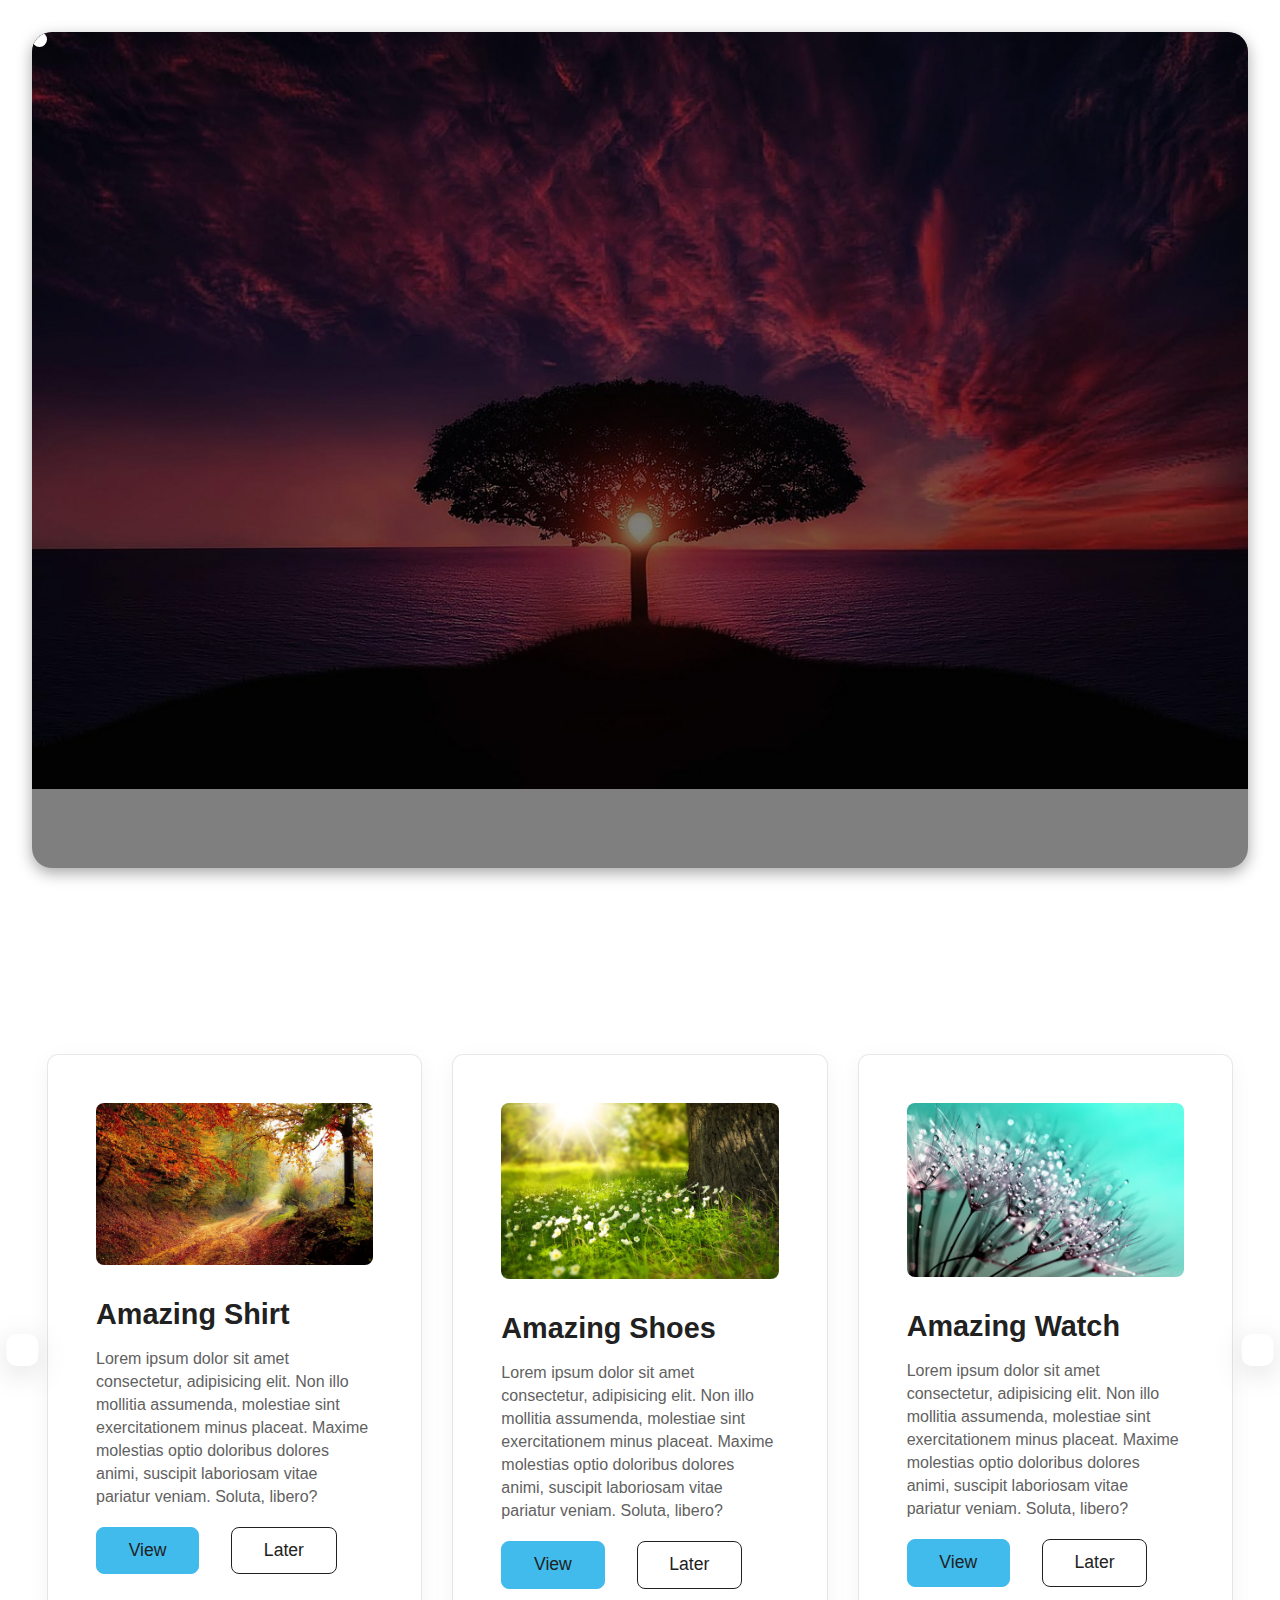
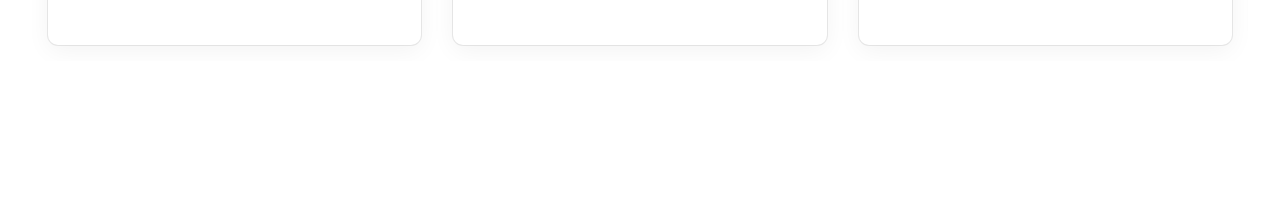
<file: index.html>
<!DOCTYPE html>
<html lang="en">

<head>
    <meta charset="UTF-8">
    <meta name="viewport" content="width=device-width, initial-scale=1.0">
    <title>Carousel</title>
    <link rel="stylesheet" href="carousel.css">
    <link rel="stylesheet" href="https://cdnjs.cloudflare.com/ajax/libs/font-awesome/6.4.2/css/all.min.css"
        integrity="sha512-z3gLpd7yknf1YoNbCzqRKc4qyor8gaKU1qmn+CShxbuBusANI9QpRohGBreCFkKxLhei6S9CQXFEbbKuqLg0DA=="
        crossorigin="anonymous" referrerpolicy="no-referrer" />
</head>

<body>
    <div class="container" id="container1">
        <div class="img-container auto" id="slider1">
            <div class="cursor-follower"></div>
            <div class="slide">
                <img class="active" src="img/tree-736885_1280.jpg" alt="">
            </div>
            <div class="slide">
                <img src="img/road-1072823_1280.jpg" alt="">
            </div>
            <div class="slide">
                <img src="img/flowers-276014_1280.jpg" alt="">
            </div>
            <div class="slide">
                <img src="img/dandelion-445228_1280.jpg" alt="">
            </div>
            <div class="slide">
                <img src="img/mountains-190055_1280.jpg" alt="">
            </div>
            <div class="slide">
                <img src="img/aurora-1197753_1280.jpg" alt="">
            </div>
            <div class="slide">
                <img src="img/pink-324175_1280.jpg" alt="">
            </div>
            <div class="arr-btn">
                <div class="arrow" id="left"><i class="fa-solid fa-arrow-left"></i></div>
                <div class="arrow" id="right"><i class="fa-solid fa-arrow-right"></i></div>
            </div>
        </div>
    </div>


    <div id="container2">
        <div id="slider2">
            <div class="arr-btn-1">
                <div class="arrow-1" id="left-1"><i class="fa-solid fa-arrow-left"></i></div>
                <div class="arrow-1" id="right-1"><i class="fa-solid fa-arrow-right"></i></div>
            </div>
            <div class="slides">

            </div>
            

        </div>
    </div>
















    <script src="script.js"></script>
</body>

</html>
</file>
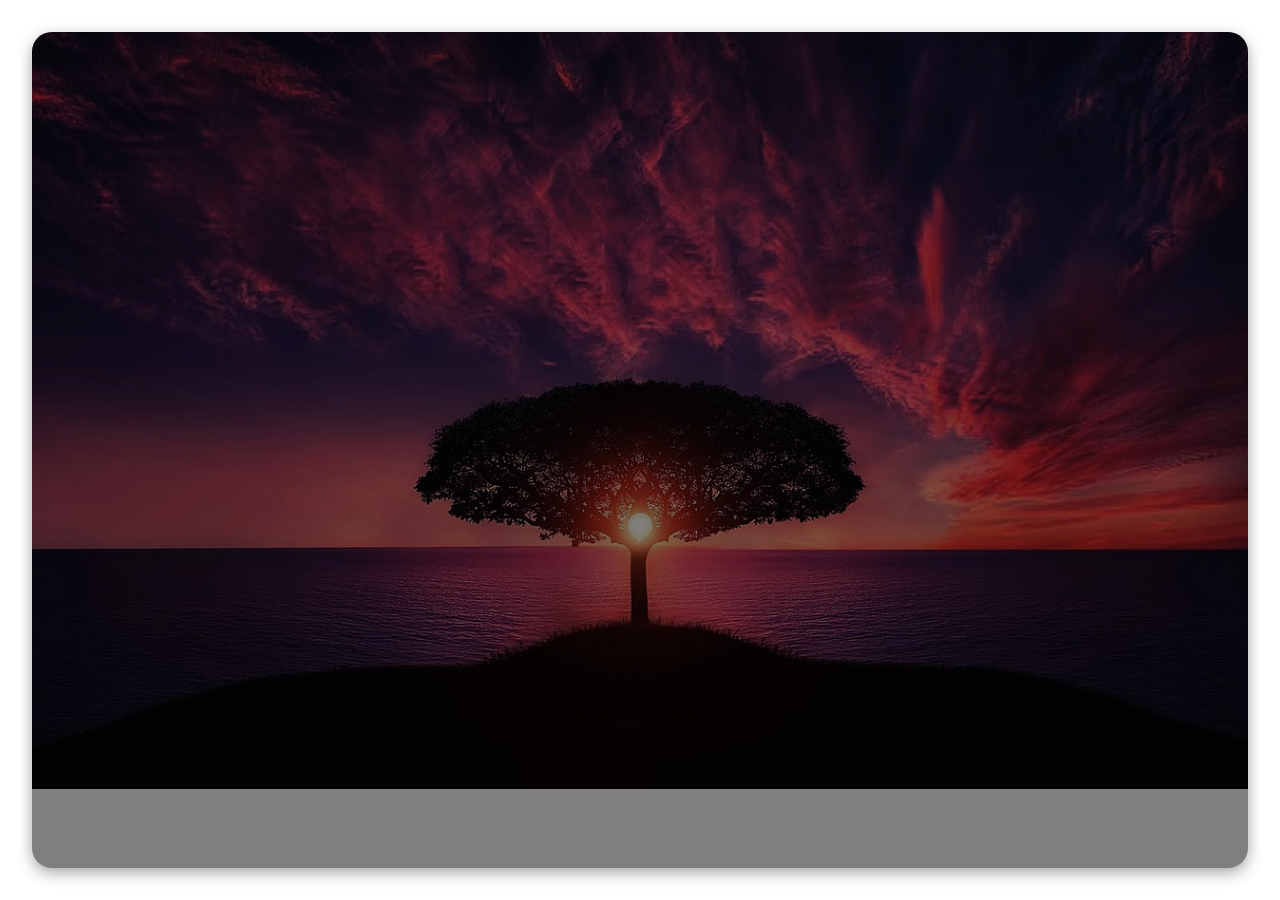
<file: carousel.html>
<!DOCTYPE html>
<html lang="en">

<head>
    <meta charset="UTF-8">
    <meta name="viewport" content="width=device-width, initial-scale=1.0">
    <title>Carousel</title>
    <link rel="stylesheet" href="carousel.css">
    <link rel="stylesheet" href="https://cdnjs.cloudflare.com/ajax/libs/font-awesome/6.4.2/css/all.min.css" integrity="sha512-z3gLpd7yknf1YoNbCzqRKc4qyor8gaKU1qmn+CShxbuBusANI9QpRohGBreCFkKxLhei6S9CQXFEbbKuqLg0DA==" crossorigin="anonymous" referrerpolicy="no-referrer" />
</head>

<body>
    <div class="container">
        <div class="img-container auto">
            <div class="slide">
                <img class="active" src="/img/tree-736885_1280.jpg" alt="">
            </div>
            <div class="slide">
                <img src="/img/road-1072823_1280.jpg" alt="">
            </div>
            <div class="slide">
                <img src="/img/flowers-276014_1280.jpg" alt="">
            </div>
            <div class="slide">
                <img src="/img/dandelion-445228_1280.jpg" alt="">
            </div>
            <div class="slide">
                <img src="/img/mountains-190055_1280.jpg" alt="">
            </div>
            <div class="slide">
                <img src="/img/aurora-1197753_1280.jpg" alt="">
            </div>
            <div class="slide">
                <img src="/img/pink-324175_1280.jpg" alt="">
            </div>
            <div class="arr-btn">
                <div class="arrow" id="left"><i class="fa-solid fa-arrow-left"></i></div>
                <div class="arrow" id="right"><i class="fa-solid fa-arrow-right"></i></div>
            </div>
        </div>
    </div>

    <!-- <script src="/carousel.js"></script> -->
    <script src="/script.js"></script>
</body>

</html>
</file>
<file: carousel.css>
* {
    margin: 0;
    padding: 0;
    box-sizing: border-box;
    font-family: 'roboto', sans-serif;
    list-style: none;
    text-decoration: none;
}

body {
    overflow-x: hidden;
    overflow-y: scroll;
    scroll-snap-type: y mandatory;
}

body::-webkit-scrollbar {
    display: none;
}

.container {
    height: 100vh;
    width: 100vw;
    overflow-x: hidden;
    padding: 2em;
    scroll-snap-align: start;
}

.img-container {
    display: flex;
    width: 100%;
    height: 100%;
    overflow: hidden;
    position: relative;
    border-radius: 20px;
    box-shadow: rgba(0, 0, 0, 0.35) 0px 5px 15px;
}

.slide {
    position: absolute;
    width: 100%;
    height: 100%;
    z-index: -1;
    user-select: none;
}

.img-container img {
    width: 100%;
    transition: all 1s cubic-bezier(0.165, 0.84, 0.44, 1);
    visibility: hidden;
    opacity: 0;
}

.img-container::before {
    content: '';
    background-color: rgba(0, 0, 0);
    position: absolute;
    top: 0;
    left: 0;
    z-index: 2;
    width: 100%;
    height: 100%;
    opacity: .5;
}

.inactive {
    visibility: hidden;
    opacity: 0;
}

.img-container img.active {
    visibility: visible;
    opacity: 1;
}

.arr-btn {
    display: flex;
    justify-content: space-between;
    width: 100%;
    padding: 0 1em;
    align-items: center;
    position: relative;
    z-index: 3;
}

.arrow {
    padding: .8em 1em;
    cursor: pointer;
}

.arrow:hover {
    background-color: rgba(255, 255, 255, .2);
    border-radius: 10px;
}

#left {
    visibility: hidden;
}

i {
    color: white;
    font-size: 2.5rem;
}

.cursor-follower {
    position: absolute;
    top: 0;
    left: 0;
    z-index: 2;
    width: 15px;
    height: 15px;
    background-color: white;
    border-radius: 50%;
    transition: all 1s cubic-bezier(0.165, 0.84, 0.44, 1);
}

/* SLIDER 1 END HERE */


/* SLIDER 2 STARTS HERE */
#container2 {
    height: 100vh;
    scroll-snap-align: start;
    width: 100vw;
    overflow: hidden;
    display: flex;
    align-items: center;
    /* margin: 0; */
}

#slider2 {
    padding: 0 2em;
    overflow: hidden;
    position: relative;
}

.slides {
    display: flex;
    width: 100%;
    justify-content: left;
    overflow: hidden;
    padding: 1em 0;
    padding-left: 1em;
    position: relative;
    overflow: hidden;
    /* background-color: pink; */
}

#left-1 {
    top: 50%;
    left: 0;
    transform: translate(20%, -50%);
}

#right-1 {
    top: 50%;
    right: 0;
    transform: translate(-20%, -50%);
}

.arrow-1 {
    padding: 1em;
    position: absolute;
    position: absolute;
    background-color: white;
    z-index: 2;
    border-radius: 10px;
    cursor: pointer;
    box-shadow: rgba(100, 100, 111, 0.2) 0px 7px 29px 0px;
}

.arrow-1 i{
    color: #40bbec;
}

.cards {
    flex: 0 0 auto;
    box-shadow: rgba(0, 0, 0, 0.05) 0px 6px 24px 0px, rgba(0, 0, 0, 0.08) 0px 0px 0px 1px;
    border-radius: 10px;
    padding: 3em 3em;
    background-color: white;
    overflow: hidden;
    margin-right: 2em;
    transition: all .5s cubic-bezier(0.165, 0.84, 0.44, 1);
}

.cards img {
    max-width: 100%;
    height: auto;
    border-radius: 8px;
}

.cards h3 {
    margin-top: 1em;
    font-size: 1.8rem;
    color: #212121;
}

.cards p {
    margin-top: 1em;
    line-height: 23px;
    color: rgb(97, 97, 97);
}

.cards .cta {
    display: flex;
    column-gap: 2em;
    margin-top: 1.2em;
}

.cards .btn {
    padding: .7em 1.8em;
    font-size: 1.1rem;
    border-radius: 8px;
    cursor: pointer;
    font-weight: 500;
    color: #212121;
}

.btn-primary {
    background-color: #40bbec;
    color: white;
    border: 1px solid #40bbec;
}

.btn-secondary {
    background-color: transparent;
    border: 1px solid #212121;
}

















/* SLIDER 2 END HERE */
</file>
